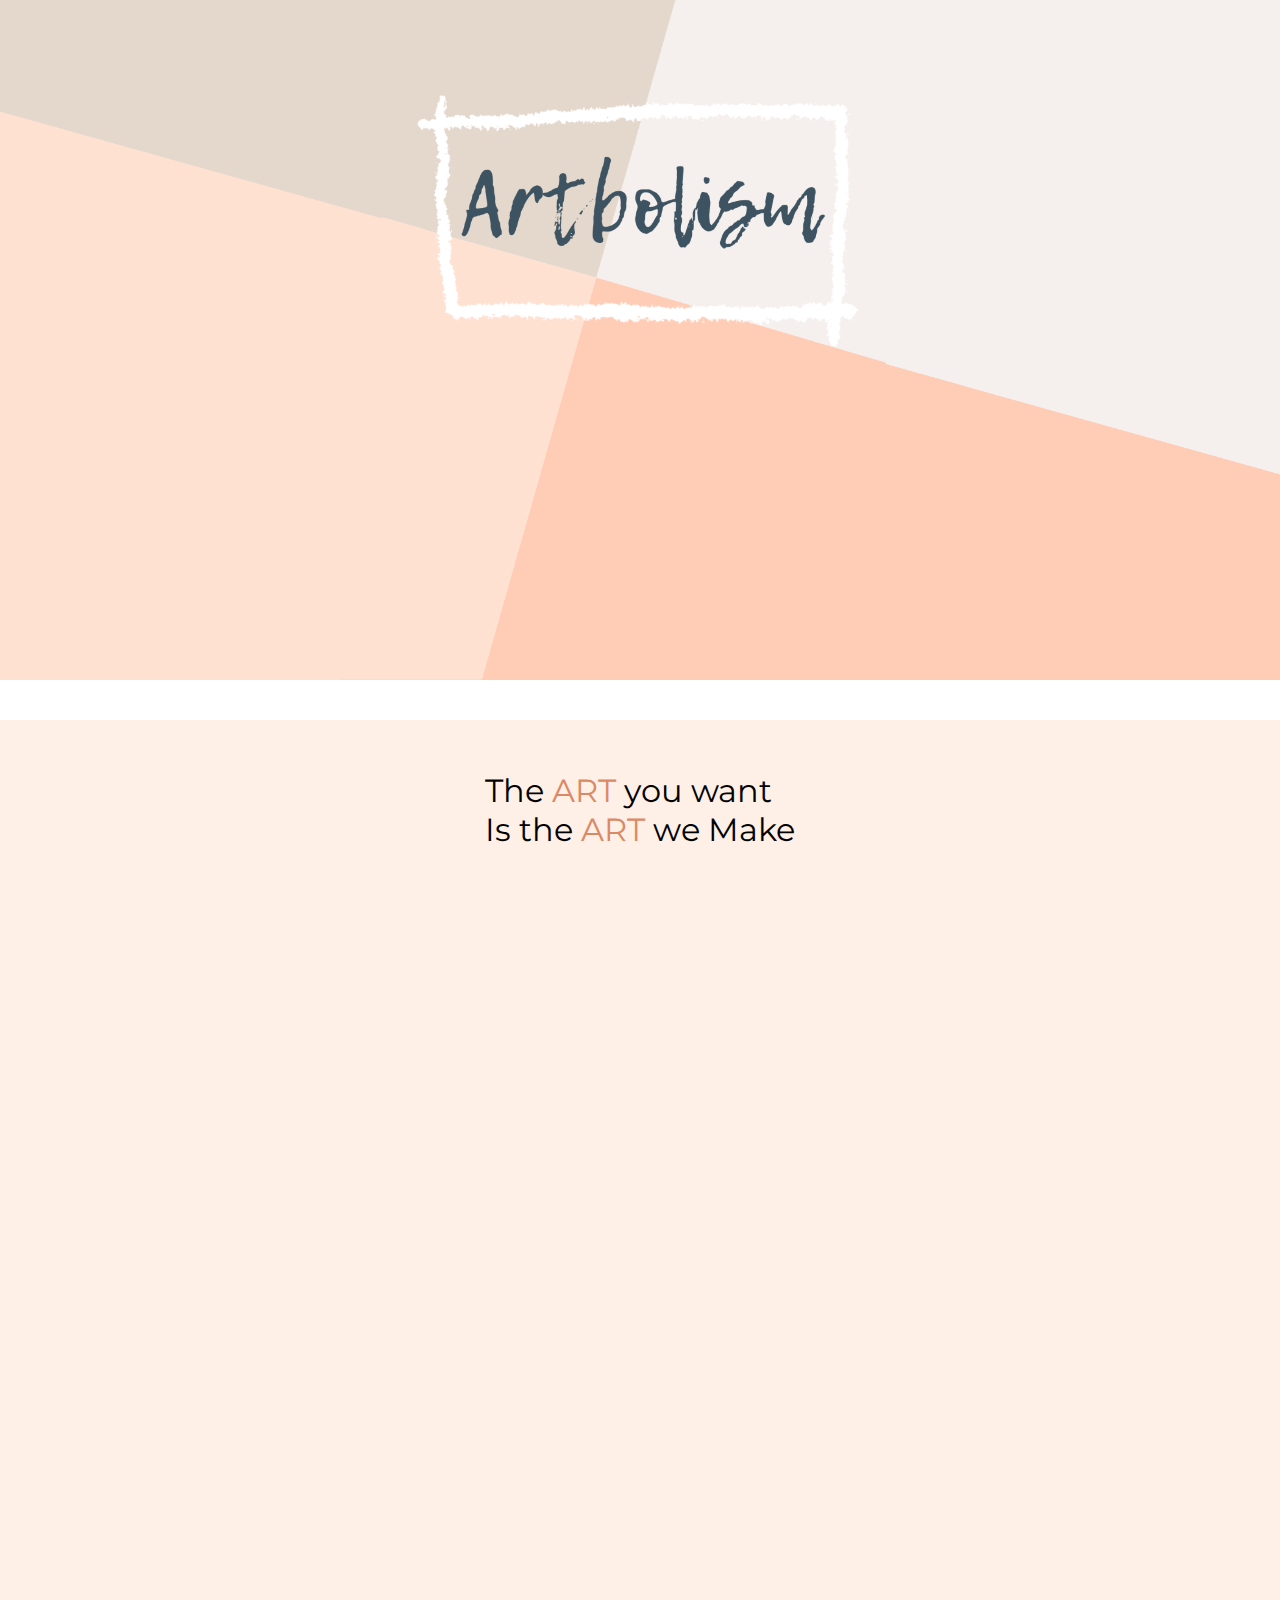
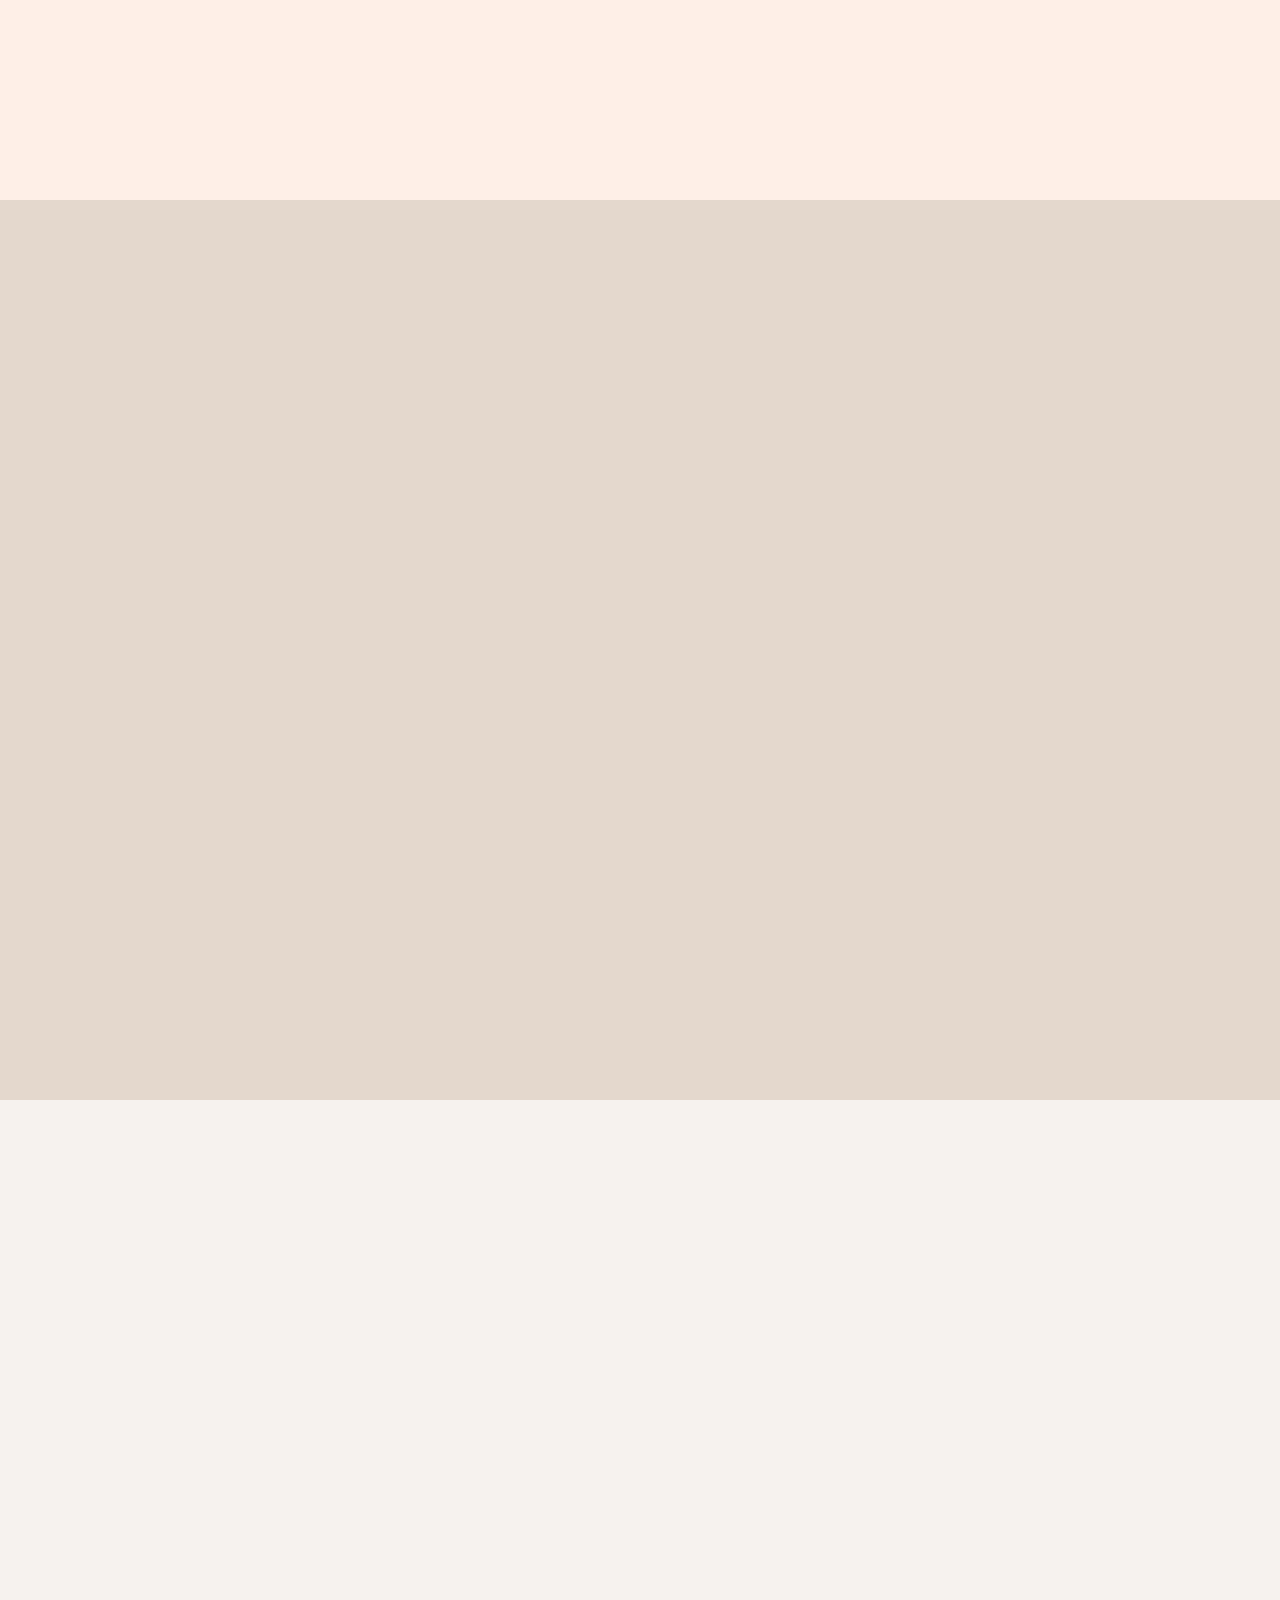
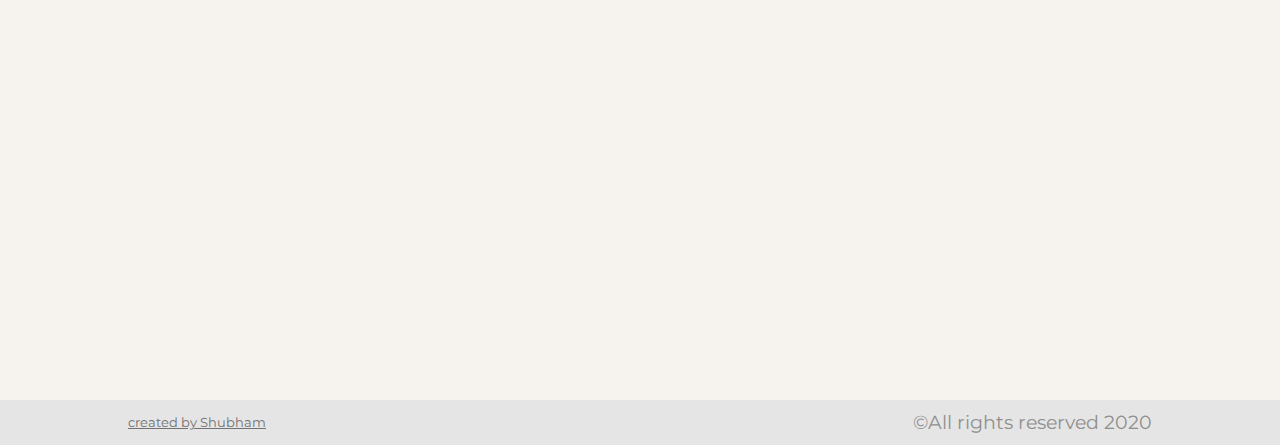
<file: artbolism/index.html>
<!DOCTYPE html>
<html lang="en">
<head>
    <meta charset="UTF-8">
    <meta name="viewport" content="width=device-width, initial-scale=1.0">
    <title>ARTBOLISM</title>
    <link rel="stylesheet" href="landingStyle.css">
    <link href="https://unpkg.com/aos@2.3.1/dist/aos.css" rel="stylesheet">
</head>
<body>
    <header></header>

    <section class="home">
        <div class="image">
            <img src="img/artbolismhome.png" alt="">
        </div>
        <div class="bottom">
            <h3>
                The <span>ART</span> you want<br>Is the <span>ART</span> we Make
            </h3>
        </div>
    </section>

    <section class="products">
        <div class="heading">
            <h3 data-aos="fade-right" data-aos-delay="300" data-aos-duration="1000">products</h3>
        </div>
        <div class="sampleProducts">
            <div class="products" data-aos="fade-left" data-aos-offset="0" data-aos-delay="600" data-aos-duration="1000">
                <img src="img/a.jpg" alt="">
            </div>
            <div class="products" data-aos="fade-left" data-aos-offset="0" data-aos-delay="900" data-aos-duration="1000">
                <img src="img/b.jpg" alt="">
            </div>
            <div class="products" data-aos="fade-left" data-aos-offset="0" data-aos-delay="1200" data-aos-duration="1000">
                <img src="img/c.jpg" alt="">
            </div>
        </div>
        <div class="footing">
            <a href="#" data-aos="fade-up" data-aos-offset="0" data-aos-delay="00" data-aos-duration="1000">more..</a>
        </div>
    </section>
    <section class="about">
        <div class="info">
            <h2 data-aos="fade-right" data-aos-delay="300" data-aos-duration="1000">Monika Sharma</h2>
            <p data-aos="fade-right" data-aos-delay="600" data-aos-duration="1000">
                Lorem ipsum dolor sit amet, consectetur adipiscing elit, sed do eiusmod tempor incididunt ut labore et dolore magna aliqua. Ut enim ad minim veniam, quis nostrud exercitation ullamco laboris nisi ut aliquip ex ea commodo consequat. Duis aute irure dolor in reprehenderit in voluptate velit.
            </p>
            <a href="#" data-aos="fade-right" data-aos-delay="900" data-aos-duration="1000">read more</a>
        </div>
        <div class="img" data-aos="fade-left" data-aos-delay="1200" data-aos-duration="1000">
            <img src="img/dp.jpg" alt="">
        </div>
    </section>
    <section class="contactMe">
        <div class="info">
            <h2 data-aos="fade-right" data-aos-delay="300" data-aos-duration="1000">Contact me</h2>
            <p data-aos="fade-right" data-aos-delay="600" data-aos-duration="1000">
                Lorem ipsum dolor sit amet, consectetur adipiscing elit, sed do eiusmod tempor incididunt ut labore et dolore magna aliqua. Ut enim ad minim veniam, quis nostrud exercitation ullamco laboris nisi ut aliquip ex ea commodo consequat.
            </p>
            <div class="btns">
                <a href="https://www.instagram.com/artbolism/" class="insta sub" data-aos-offset="0" data-aos="fade-up" data-aos-delay="900" data-aos-duration="1000">instagram</a>
                <a href="#" class="gmail sub" data-aos-offset="0" data-aos="fade-up" data-aos-delay="1200" data-aos-duration="1000">gmail</a>
            </div>
        </div>
        <div class="msg" data-aos="fade-left" data-aos-delay="1500" data-aos-duration="1000">
            <input type="text" name="" id="" placeholder="fullname">
            <input type="text" name="" id="" placeholder="email">
            <!-- <input type="text" name="" id="" placeholder="message"> -->
            <textarea name="" id="" placeholder="message"></textarea>
            <a href="#">send</a>
        </div>
    </section>
    <footer>
        <a href="https://shubham-rajput.github.io/">created by Shubham</a>
        <h3>©All rights reserved 2020</h3>
    </footer>
    <script src="https://unpkg.com/aos@2.3.1/dist/aos.js"></script>
    <script>
        AOS.init();
    </script>
</body>
</html>
</file>
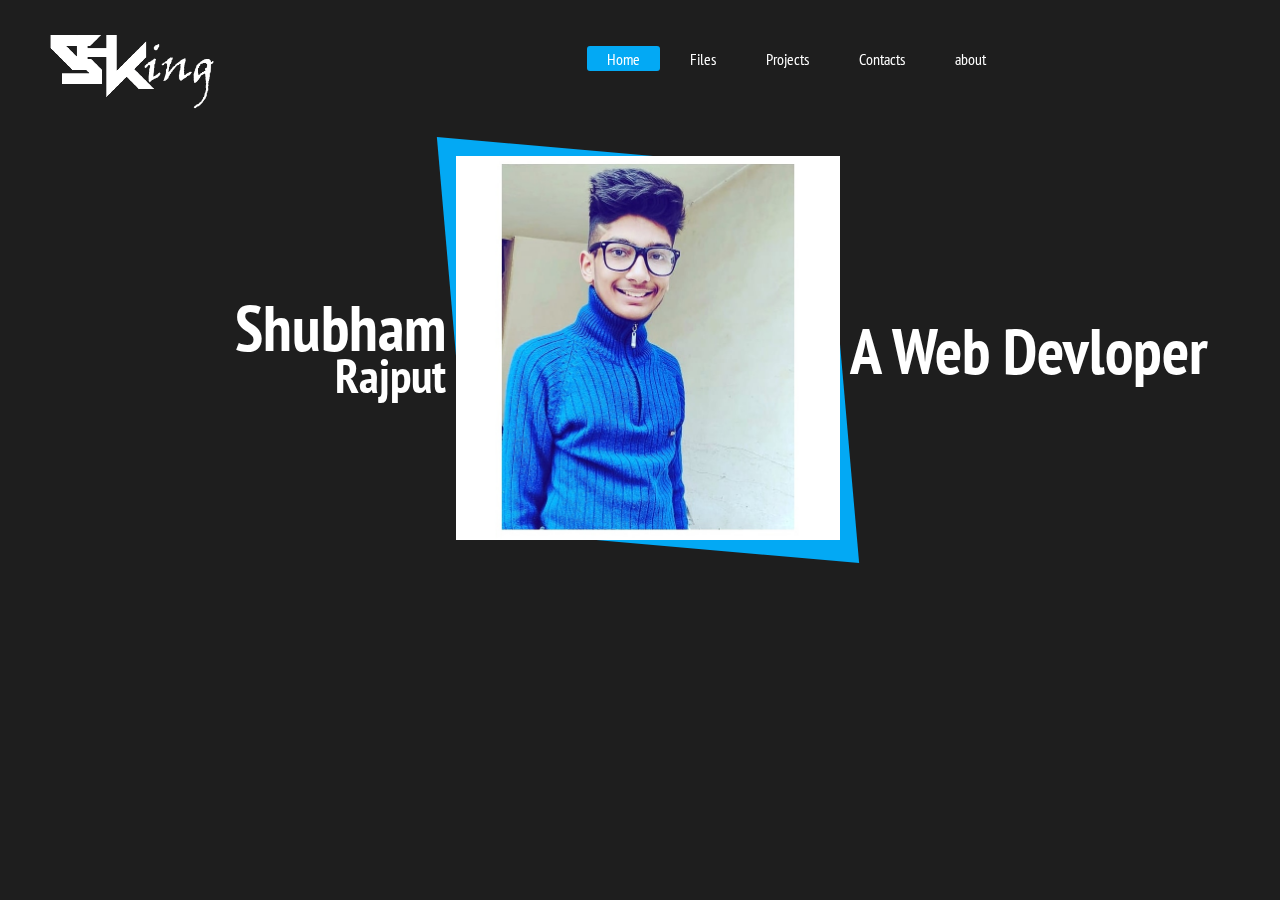
<file: mpv2/index.html>
<!DOCTYPE html>
<html lang="en" dir="ltr">
    <head>
        <meta charset="utf-8">
        <meta name="viewport" content="width=device-width, initial-scale=1">
        <title>Shubham Rajput</title>
        <link rel="stylesheet" href="style.css">
    </head>
    <body>
        <div class="header">
            <div class="logo">
                <img src="shking.png" alt="">
            </div>
            <div class="menu">
                <ul>
                    <li><a href="#" class="active">Home</a></li>
                    <li><a href="#">Files</a></li>
                    <li><a href="#">Projects</a></li>
                    <li><a href="#">Contacts</a></li>
                    <li><a href="#">about</a></li>
                </ul>
            </div>
        </div>
        <div class="home">
            <div class="myname">
                <div class="text">
                    <h1>Shubham</h1>
                    <h2>Rajput</h2>
                </div>
            </div>
            <div class="mypic">
                <img src="mypic.jpg" alt="">
            </div>
            <div class="mpro">
                <div class="text">
                    <h1>A Web Devloper</h1>
                </div>
            </div>
        </div>
        <script>
            function openNav()
            {
                document.getElementById('sidenav').style.width = '70%';
                document.getElementById('openmbtn').style.display = 'none';
                document.getElementById('closembtn').style.display = 'unset';
                console.log('opened');
            }
            function closeNav()
            {
                document.getElementById('sidenav').style.width = '0%';
                document.getElementById('openmbtn').style.display = 'unset';
                document.getElementById('closembtn').style.display = 'none';
                console.log('closed');
            }
        </script>
    </body>
</html>
</file>
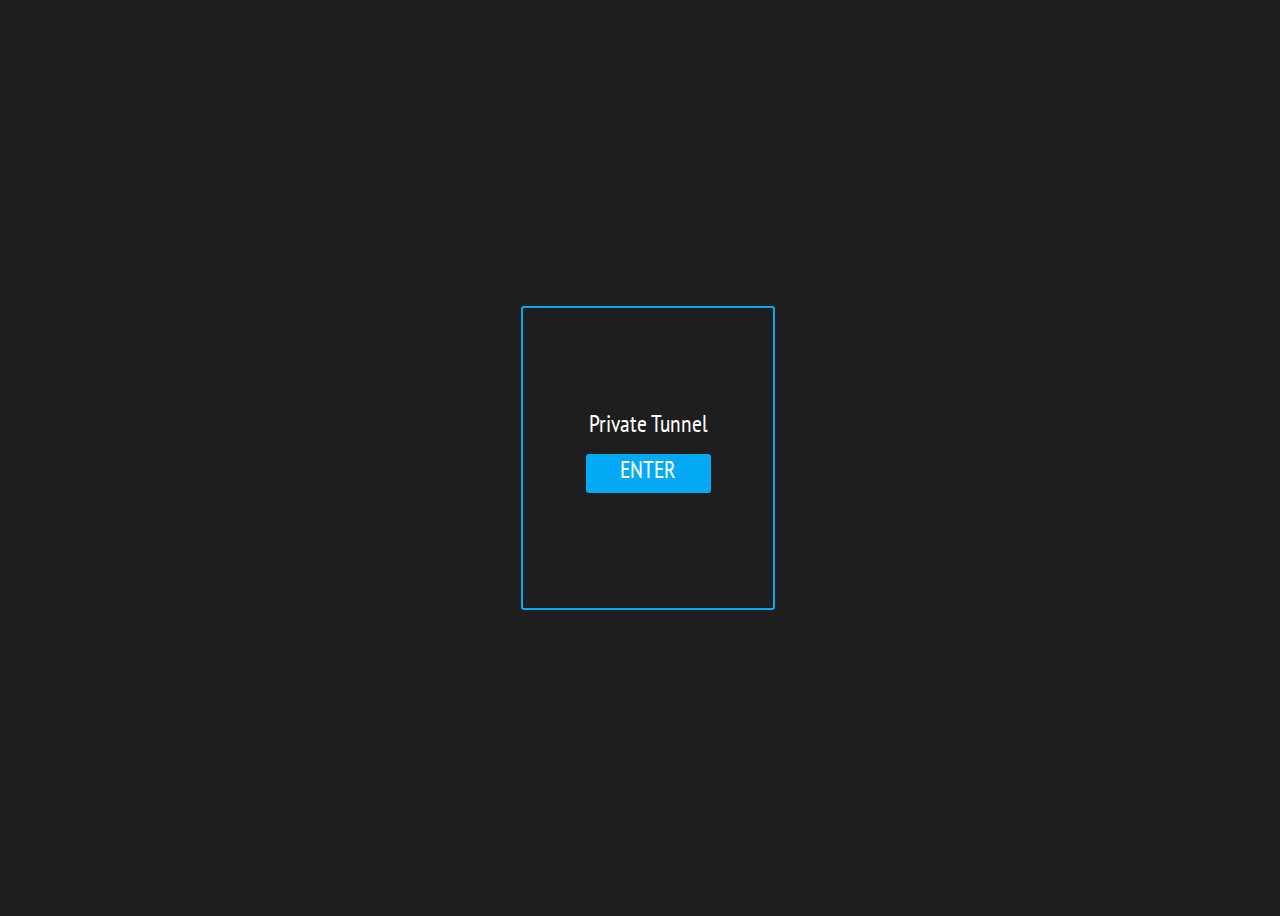
<file: ptun/index.html>
<!DOCTYPE html>
<html lang="en" dir="ltr">
    <head>
        <meta charset="utf-8">
        <meta name="viewport" content="width=device-width, initial-scale=1.0">
        <title>Private Tunnel</title>
        <link rel="stylesheet" href="style.css">
    </head>
    <body>
        <div class='centerBox'>
            <div class='title'>Private Tunnel</div>
            <div class='button'>
                <a href='http://Shubhamrajput-22483.portmap.host:47760/' target='_blank'>ENTER</a>
            </div>
        </div>
    </body>
</html>
</file>
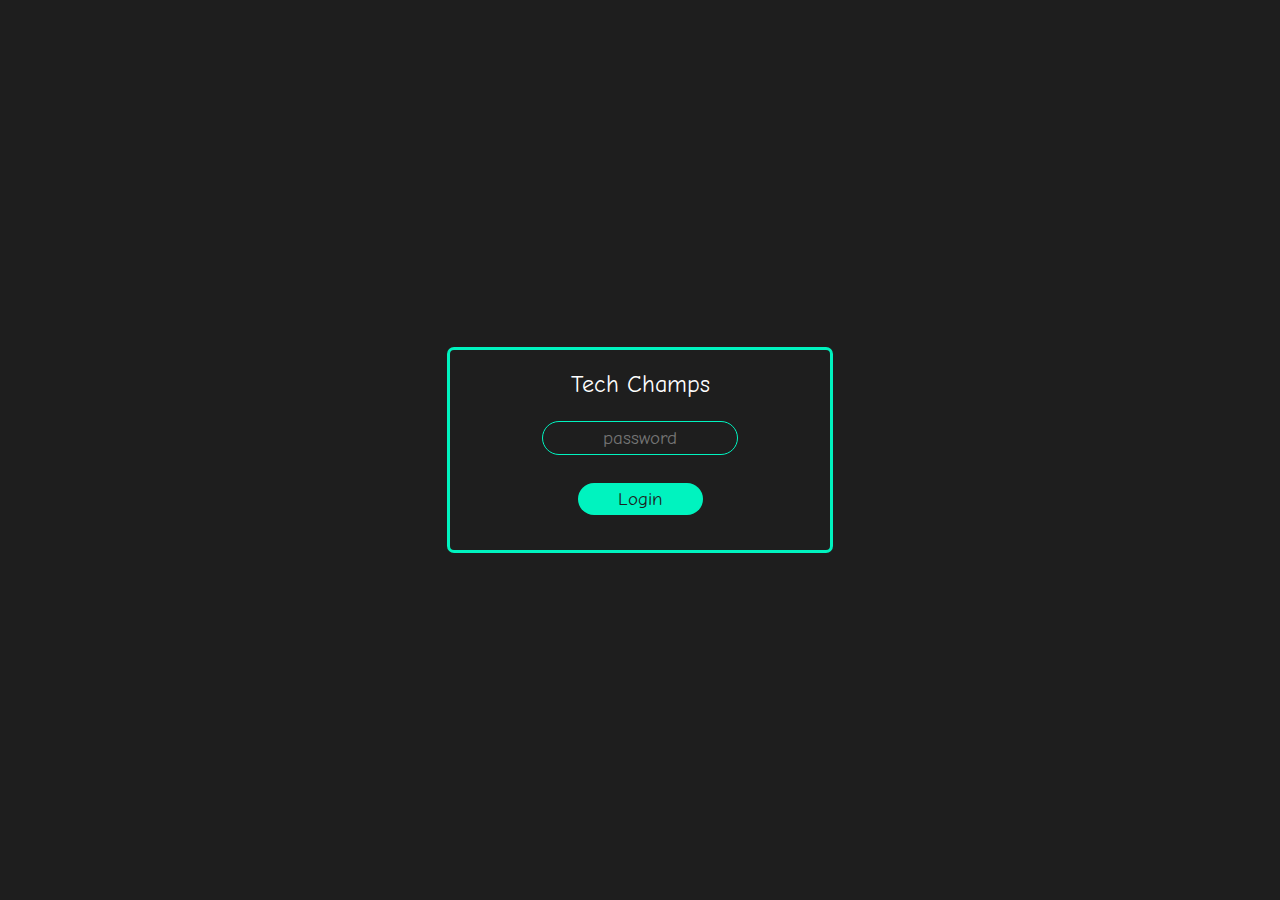
<file: geekJoker/login-form/index.html>
<!DOCTYPE html>
<html lang="en" dir="ltr">
    <head>
        <meta charset="utf-8">
        <meta name="viewport" content="width=device-width, initial-scale=1.0">
        <title>Login Form</title>
        <link href="https://maxcdn.bootstrapcdn.com/font-awesome/4.6.3/css/font-awesome.min.css" rel="stylesheet">
        <link rel="stylesheet" href="login_style.css">
        <style>
            @font-face {
                font-family: Cn;
                src: url(ComicNeue-Regular.ttf);
            }

            body {
                padding: 0;
                margin: 0;
                background: #1e1e1e;
                color: #fff;
                width: 100%;
                height: 100vh;
                display: flex;
                align-items: center;
                justify-content: center;
            }
            .centerbox {
                display: flex;
                flex-direction: column;
                background: none;
                width: 380px;
                height: 200px;
                border: 3px solid #00f3bf;
                border-radius: 7px;
            }
            .centerbox .title {
                width: 100%;
                text-align: center;
            }
            .centerbox .title h2 {
                font-family: Cn;
                font-weight: 200;
            }

            .passwordBox {
                display: flex;
                align-items: center;
                justify-content: center;
                width: 100%;
                height: 40px;
                text-align: center;
            }
            .passwordBox input {
                background: none;
                border: 1px solid #00f3bf;
                width: 50%;
                height: 30px;
                text-align: center;
                color: #fff;
                font-size: 1.2em;
                font-family: Cn;
                border-radius: 50px;
                transition-duration: 1s;
            }
            .passwordBox input:focus {
                border: 2px solid #00f3bf;
                width: 60%;
            }

            .loginbtn {
                width: 100%;
                text-align: center;
                margin: 30px 0px;
            }
            .loginbtn a {
                text-decoration: none;
                background: #00f3bf;
                color: #1e1e1e;
                font-family: Cn;
                font-size: 1.2em;
                padding: 5px 40px;
                border-radius: 50px;
            }
        </style>
    </head>
    <body>
        <div class="centerbox">
            <div class="title">
                <h2>Tech Champs</h2>
            </div>
            <div class="passwordBox">
                <input type="password" name="password" id="" placeholder="password">
            </div>
            <div class="loginbtn">
                <a href="#">Login</a>
            </div>
        </div>
    </body>
</html>
</file>
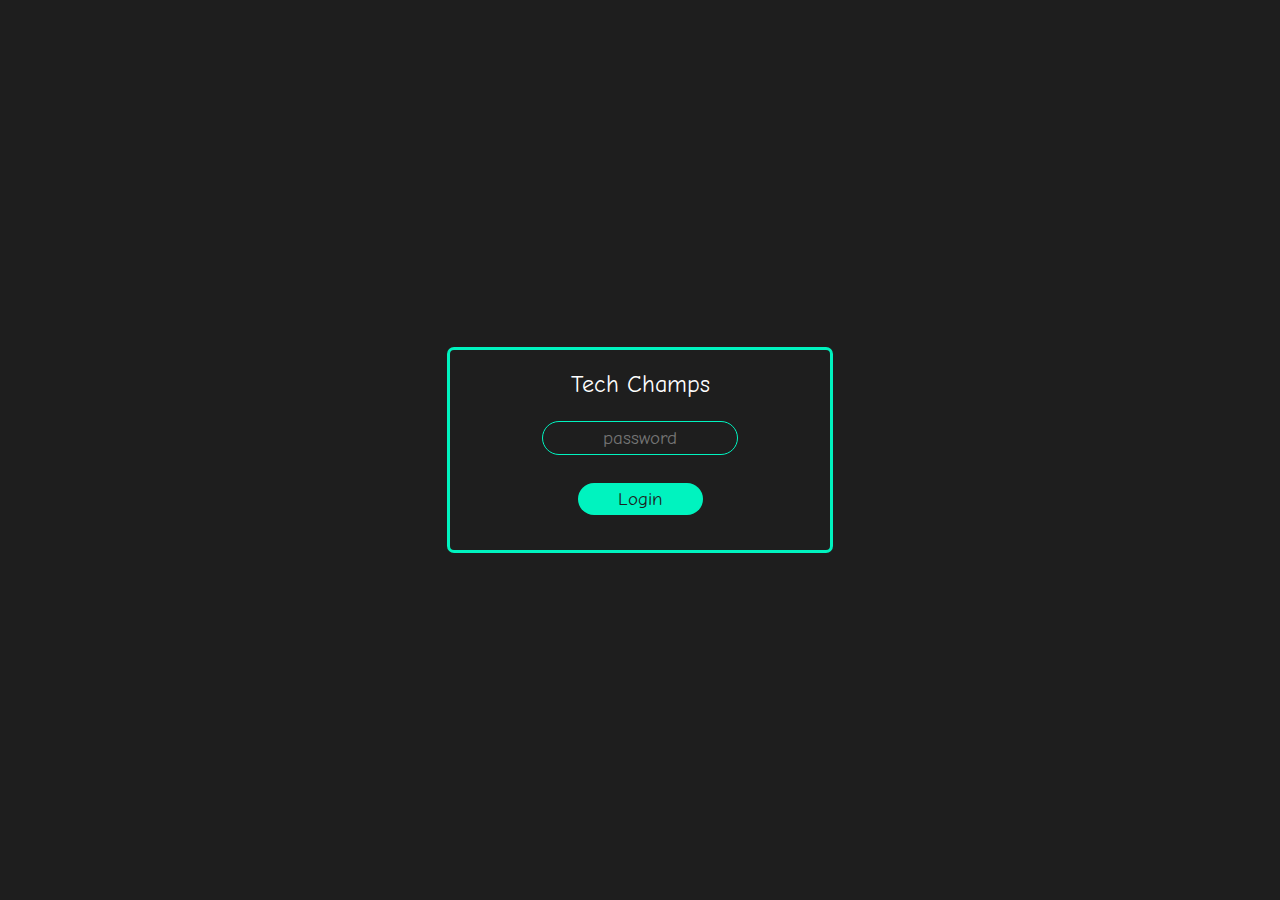
<file: geekJoker/login-form/login.html>
<!DOCTYPE html>
<html lang="en" dir="ltr">
    <head>
        <meta charset="utf-8">
        <meta name="viewport" content="width=device-width, initial-scale=1.0">
        <title>Login Form</title>
        <link href="https://maxcdn.bootstrapcdn.com/font-awesome/4.6.3/css/font-awesome.min.css" rel="stylesheet">
        <link rel="stylesheet" href="login_style.css">
    </head>
    <body>
        <div class="centerbox">
            <div class="title">
                <h2>Tech Champs</h2>
            </div>
            <div class="passwordBox">
                <input type="password" name="password" id="" placeholder="password">
            </div>
            <div class="loginbtn">
                <a href="#">Login</a>
            </div>
        </div>
    </body>
</html>
</file>
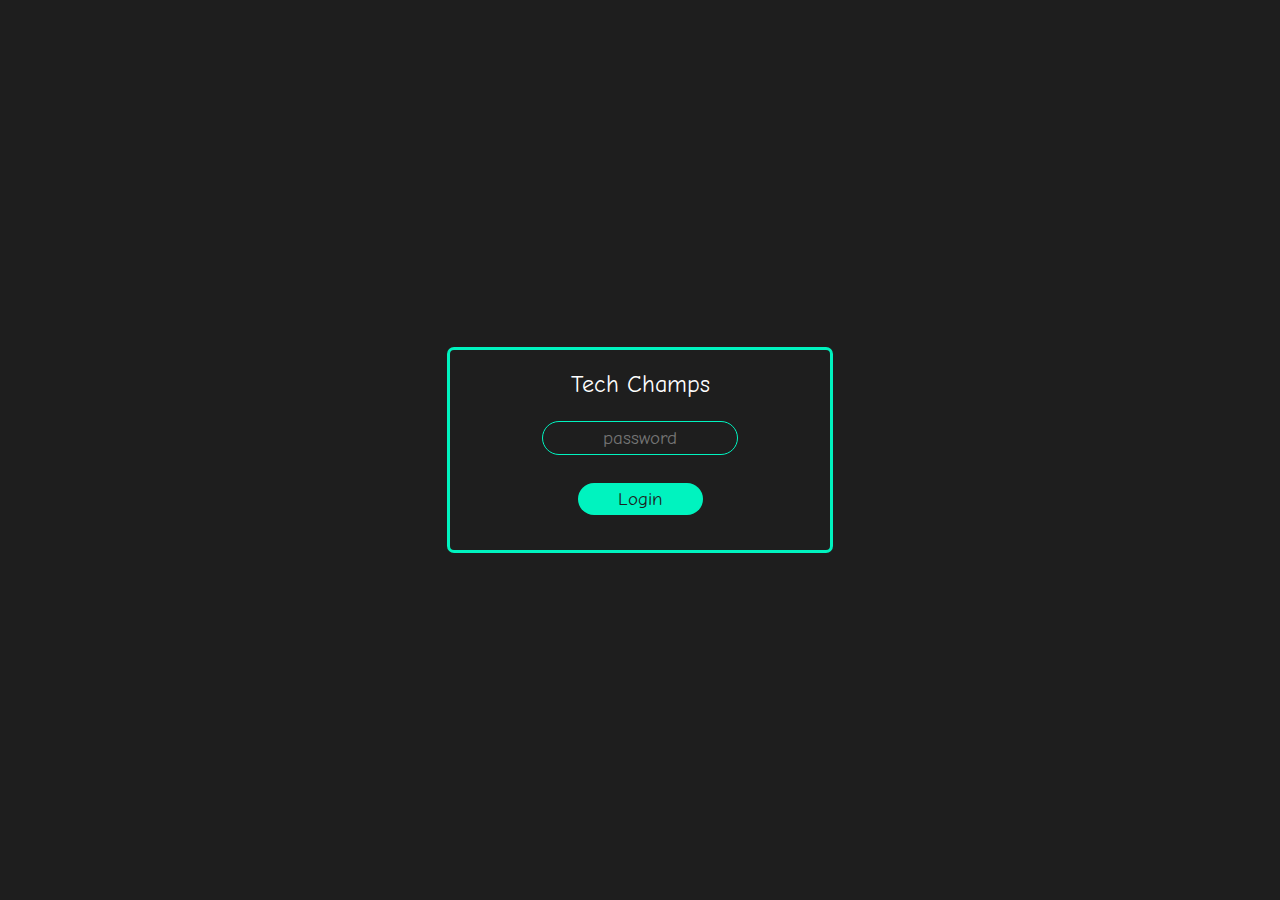
<file: geekJoker/login-form/login0.html>
<!DOCTYPE html>
<html lang="en" dir="ltr">
    <head>
        <meta charset="utf-8">
        <meta name="viewport" content="width=device-width, initial-scale=1.0">
        <title>Login Form</title>
        <link href="https://maxcdn.bootstrapcdn.com/font-awesome/4.6.3/css/font-awesome.min.css" rel="stylesheet">
        <link rel="stylesheet" href="login_style.css">
        <style>
            @font-face {
                font-family: Cn;
                src: url(ComicNeue-Regular.ttf);
            }

            body {
                background: #1e1e1e;
                color: #fff;
                width: 100%;
                height: 100vh;
                display: flex;
                align-items: center;
                justify-content: center;
            }
            .centerbox {
                display: flex;
                flex-direction: column;
                background: none;
                width: 380px;
                height: 200px;
                border: 3px solid #00f3bf;
                border-radius: 7px;
            }
            .centerbox .title {
                width: 100%;
                text-align: center;
            }
            .centerbox .title h2 {
                font-family: Cn;
                font-weight: 200;
            }

            .passwordBox {
                display: flex;
                align-items: center;
                justify-content: center;
                width: 100%;
                height: 40px;
                text-align: center;
            }
            .passwordBox input {
                background: none;
                border: 1px solid #00f3bf;
                width: 50%;
                height: 30px;
                text-align: center;
                color: #fff;
                font-size: 1.2em;
                font-family: Cn;
                border-radius: 50px;
                transition-duration: 1s;
            }
            .passwordBox input:focus {
                border: 2px solid #00f3bf;
                width: 60%;
            }

            .loginbtn {
                width: 100%;
                text-align: center;
                margin: 30px 0px;
            }
            .loginbtn a {
                text-decoration: none;
                background: #00f3bf;
                color: #1e1e1e;
                font-family: Cn;
                font-size: 1.2em;
                padding: 5px 40px;
                border-radius: 50px;
            }
        </style>
    </head>
    <body>
        <div class="centerbox">
            <div class="title">
                <h2>Tech Champs</h2>
            </div>
            <div class="passwordBox">
                <input type="password" name="password" id="" placeholder="password">
            </div>
            <div class="loginbtn">
                <a href="#">Login</a>
            </div>
        </div>
    </body>
</html>
</file>
<file: artbolism/landingStyle.css>
@import url("https://fonts.googleapis.com/css2?family=Architects+Daughter&family=Montserrat&display=swap");
* {
  margin: 0;
  padding: 0;
  -webkit-box-sizing: border-box;
          box-sizing: border-box;
  font-family: "Montserrat", sans-serif;
}

section.home {
  position: relative;
  display: -webkit-box;
  display: -ms-flexbox;
  display: flex;
  -webkit-box-pack: center;
      -ms-flex-pack: center;
          justify-content: center;
  width: 100%;
  height: 100vh;
  overflow: hidden;
}

section.home .image {
  position: fixed;
  width: 100%;
  top: -234px;
  overflow: hidden;
}

section.home .image img {
  width: 100%;
}

section.home .bottom {
  position: absolute;
  display: -webkit-box;
  display: -ms-flexbox;
  display: flex;
  left: 0;
  bottom: 0;
  width: 100%;
  height: 20vh;
  background: #feefe7;
  -webkit-box-pack: center;
      -ms-flex-pack: center;
          justify-content: center;
  -webkit-box-align: center;
      -ms-flex-align: center;
          align-items: center;
}

section.home .bottom h3 {
  font-size: 2rem;
  font-weight: normal;
}

section.home .bottom h3 span {
  color: #db8965;
}

@media screen and (max-width: 450px) {
  section.home .image {
    top: 0;
    width: 200%;
  }
  section.home .image img {
    overflow: hidden;
  }
  section.home .bottom {
    bottom: 0vh;
    height: 30vh;
  }
  section.home .bottom h3 {
    font-size: 1.3rem;
  }
}

section.products {
  position: relative;
  width: 100%;
  height: 100vh;
  display: -webkit-box;
  display: -ms-flexbox;
  display: flex;
  background: #feefe7;
  padding: 5% 10%;
  -webkit-box-orient: vertical;
  -webkit-box-direction: normal;
      -ms-flex-direction: column;
          flex-direction: column;
  -webkit-box-pack: justify;
      -ms-flex-pack: justify;
          justify-content: space-between;
}

section.products .heading h3 {
  font-size: 2rem;
  text-transform: uppercase;
  font-weight: 300;
}

section.products .sampleProducts {
  width: 100%;
  display: -webkit-box;
  display: -ms-flexbox;
  display: flex;
  -webkit-box-pack: center;
      -ms-flex-pack: center;
          justify-content: center;
}

section.products .sampleProducts .products {
  width: 20%;
  margin: 0 15px;
  height: 300px;
  border-radius: 10px;
  overflow: hidden;
}

section.products .sampleProducts .products img {
  width: 100%;
}

section.products .footing {
  width: 100%;
  display: -webkit-box;
  display: -ms-flexbox;
  display: flex;
  -webkit-box-pack: end;
      -ms-flex-pack: end;
          justify-content: flex-end;
}

section.products .footing a {
  font-size: 1.3rem;
  padding: 5px 20px;
  text-decoration: none;
  color: #ffeef1;
  background: #ffc6d0;
  border-radius: 10px;
  -webkit-box-shadow: 0px 0px 10px #ffc6d0;
          box-shadow: 0px 0px 10px #ffc6d0;
}

@media screen and (max-width: 1300px) {
  section.products .sampleProducts .products {
    width: 25%;
  }
}

@media screen and (max-width: 450px) {
  section.products {
    height: auto;
  }
  section.products .sampleProducts {
    width: 100%;
    -webkit-box-align: center;
        -ms-flex-align: center;
            align-items: center;
    -webkit-box-orient: vertical;
    -webkit-box-direction: normal;
        -ms-flex-direction: column;
            flex-direction: column;
  }
  section.products .sampleProducts .products {
    height: 300px;
    width: 80%;
    margin: 20px 0;
  }
}

section.about {
  position: relative;
  display: -webkit-box;
  display: -ms-flexbox;
  display: flex;
  width: 100%;
  height: 100vh;
  background: #e4d8cd;
  padding: 5% 10%;
  -webkit-box-pack: justify;
      -ms-flex-pack: justify;
          justify-content: space-between;
  -webkit-box-align: center;
      -ms-flex-align: center;
          align-items: center;
}

section.about .info {
  display: -webkit-box;
  display: -ms-flexbox;
  display: flex;
  width: 30%;
  height: 50%;
  -webkit-box-orient: vertical;
  -webkit-box-direction: normal;
      -ms-flex-direction: column;
          flex-direction: column;
  -webkit-box-pack: justify;
      -ms-flex-pack: justify;
          justify-content: space-between;
  justify-self: flex-start;
}

section.about .info h2 {
  text-transform: uppercase;
  font-size: 2rem;
  font-weight: 300;
}

section.about .info a {
  background: #4d4d4d;
  color: #e5e5e5;
  text-decoration: none;
  width: 40%;
  padding: 10px 0;
  font-size: 0.9rem;
  text-align: center;
  text-transform: uppercase;
  border-radius: 5px;
  -webkit-box-shadow: 0px 0px 7px #4d4d4d;
          box-shadow: 0px 0px 7px #4d4d4d;
}

section.about .img {
  position: relative;
  display: -webkit-box;
  display: -ms-flexbox;
  display: flex;
  width: 30%;
  height: 70%;
  overflow: hidden;
  justify-self: flex-end;
  -webkit-box-pack: center;
      -ms-flex-pack: center;
          justify-content: center;
  border: 12px solid #e5e5e5;
  border-radius: 20px;
}

@media screen and (max-width: 450px) {
  section.about {
    -webkit-box-orient: vertical;
    -webkit-box-direction: normal;
        -ms-flex-direction: column;
            flex-direction: column;
    height: auto;
    padding: 20% 5%;
  }
  section.about .info {
    height: 40vh;
    width: 90%;
  }
  section.about .img {
    display: none;
  }
}

section.contactMe {
  position: relative;
  display: -webkit-box;
  display: -ms-flexbox;
  display: flex;
  width: 100%;
  height: 100vh;
  background: #f6f2ee;
  padding: 5% 10%;
  -webkit-box-pack: justify;
      -ms-flex-pack: justify;
          justify-content: space-between;
  -webkit-box-align: center;
      -ms-flex-align: center;
          align-items: center;
}

section.contactMe .info {
  display: -webkit-box;
  display: -ms-flexbox;
  display: flex;
  height: 50%;
  width: 30%;
  -webkit-box-orient: vertical;
  -webkit-box-direction: normal;
      -ms-flex-direction: column;
          flex-direction: column;
  -webkit-box-pack: justify;
      -ms-flex-pack: justify;
          justify-content: space-between;
}

section.contactMe .info h2 {
  text-transform: uppercase;
  font-size: 2rem;
  font-weight: 300;
}

section.contactMe .info .btns {
  display: -webkit-box;
  display: -ms-flexbox;
  display: flex;
  width: 100%;
  -webkit-box-pack: justify;
      -ms-flex-pack: justify;
          justify-content: space-between;
}

section.contactMe .info .btns .sub {
  padding: 10px 0;
  width: 49%;
  font-size: .9rem;
  letter-spacing: .2rem;
  text-align: center;
  color: #f6f2ee;
  text-transform: uppercase;
  text-decoration: none;
  background: black;
  border-radius: 5px;
}

section.contactMe .info .btns .insta {
  background: -webkit-gradient(linear, left top, right top, from(#7024C4), color-stop(44%, #C21975), color-stop(70%, #C74C4D), color-stop(90%, #E09B3D));
  background: linear-gradient(90deg, #7024C4 0%, #C21975 44%, #C74C4D 70%, #E09B3D 90%);
}

section.contactMe .info .btns .gmail {
  background: #D34C3C;
}

section.contactMe .msg {
  display: -webkit-box;
  display: -ms-flexbox;
  display: flex;
  width: 35%;
  height: 90%;
  padding: 2% 2%;
  background: #BB9281;
  border-radius: 10px;
  -webkit-box-orient: vertical;
  -webkit-box-direction: normal;
      -ms-flex-direction: column;
          flex-direction: column;
  -webkit-box-align: center;
      -ms-flex-align: center;
          align-items: center;
  -ms-flex-pack: distribute;
      justify-content: space-around;
}

section.contactMe .msg input[type="text"] {
  width: 90%;
  height: 8%;
  padding: 5% 5%;
  background: #fcebe4;
  color: #BB9281;
  border: none;
  border-radius: 5px;
}

section.contactMe .msg textarea[placeholder="message"] {
  height: 65%;
  width: 90%;
  padding: 5% 5%;
  background: #fcebe4;
  color: #BB9281;
  border: none;
  border-radius: 5px;
}

section.contactMe .msg a {
  padding: 7px 20px;
  margin-right: 30px;
  border-radius: 5px;
  text-decoration: none;
  background: #fcebe4;
  color: #BB9281;
  -webkit-box-shadow: 0 0 10px #fcebe4;
          box-shadow: 0 0 10px #fcebe4;
  -ms-flex-item-align: end;
      align-self: flex-end;
}

@media screen and (max-width: 450px) {
  section.contactMe {
    overflow: hidden;
    padding: 20% 10%;
    height: auto;
    -webkit-box-orient: vertical;
    -webkit-box-direction: normal;
        -ms-flex-direction: column;
            flex-direction: column;
    -webkit-box-align: start;
        -ms-flex-align: start;
            align-items: flex-start;
  }
  section.contactMe .info {
    height: 40vh;
    width: 100%;
  }
  section.contactMe .msg {
    margin-top: 5vh;
    width: 100%;
    height: 70vh;
  }
}

footer {
  position: relative;
  display: -webkit-box;
  display: -ms-flexbox;
  display: flex;
  height: 5vh;
  width: 100%;
  background: #e5e5e5;
  padding: 0 10%;
  color: #8f8f8f;
  -webkit-box-align: center;
      -ms-flex-align: center;
          align-items: center;
  -webkit-box-pack: justify;
      -ms-flex-pack: justify;
          justify-content: space-between;
}

footer a {
  color: #727272;
  font-size: .8rem;
}

footer h3 {
  font-weight: 400;
}

@media screen and (max-width: 450px) {
  footer a {
    font-size: .8em;
  }
  footer h3 {
    font-size: .6em;
  }
}
/*# sourceMappingURL=landingStyle.css.map */
</file>
<file: mpv2/style.css>
@import url('https://fonts.googleapis.com/css?family=PT+Sans+Narrow&display=swap');

body
{
    color: #fff;
    background: #1e1e1e;
    font-family:  'PT Sans Narrow', sans-serif;
}
.header
{
    display: inline-flex;
    position: fixed;
    width: 100%;
    height: 100px;
}
.header .logo
{
    height: 100%;
    width: 20%;
    text-align: center;
}
.header .logo img
{
    width: 80%;
    margin: 5.5px;
}
.header .menu
{
    width: 80%;
    text-align: center;
}
.header .menu ul
{
    margin: 0;
    display: inline-flex;
    list-style: none;
}
.header .menu ul li
{
    margin: 0 5px;
}
.header .menu ul li a
{
    text-decoration: none;
    color: #fff;
    line-height: 100px;
    padding: 2.5px 20px;
    border-radius: 3px;
    transition-duration: 1s;
}
.header .menu ul li a.active,
.header .menu ul li a:hover
{
    background-color: #03a9f4;
}
.home
{
    position: absolute;
    display: flex;
    top: 100px;
    width: 100%;
    height: 500px;
    align-items: center;
}
.home .myname
{
    width: 35%;
    /* height: 100%;
    display: flex;
    flex-direction: column;
    justify-content: center; */
}
.home .myname .text
{
    width: 100%;
    text-align: right;
    line-height: 4px;
}
.home .myname .text h1
{
    font-size: 4em;
    padding-right: 10px;
}
.home .myname .text h2
{
    font-size: 3em;
    padding-right: 10px;
}
.home .mypic
{
    width: 30%;
    position: relative;
}
.home .mypic::before
{
    content: '';
    position: absolute;
    background: #03a9f4;
    top: -2px;
    left: -2px;
    right: -2px;
    bottom: -2px;
    transform: skew(5deg, 5deg);
    z-index: -1;
}
.home .mypic img
{
    width: 100%;
}
.home .mpro
{
    width: 35%;
}
.home .mpro .text
{
    width: 100%;
}
.home .mpro .text h1
{
    font-size: 4em;
    padding-left: 10px;
}
</file>
<file: ptun/style.css>
@import url('https://fonts.googleapis.com/css?family=PT+Sans+Narrow&display=swap');

body{
  width: 100%;
  height: 100vh;
  background: #1e1e1e;
  font-family:  'PT Sans Narrow', sans-serif;
  display:flex;
  justify-content: center;
  align-items: center;
}
.centerBox {
  width: 250px;
  height: 300px;
  border: #03a9f4 2px solid;
  border-radius: 3px;
  background: none;
  display: flex;
  flex-direction: column;
  justify-content: center;
  align-items: center;
}
.centerBox .title{
  width: 100%;
  text-align: center;
  color: #fff;
  background: none;
  font-size: 1.5em;
}
.centerBox .button {
  width: 100%;
  height: 70px;
  text-align: center;
  display: flex;
  justify-content: center;
  align-items: center;
}
.centerBox .button a {
  background: #03a9f4;
  color: #fff;
  text-decoration: none;
  width: 50%;
  height: 55%;
  border-radius: 3px;
  font-size: 1.5em;
}
</file>
<file: geekJoker/login-form/login_style.css>
@font-face {
    font-family: Cn;
    src: url(ComicNeue-Regular.ttf);
}

body {
    padding: 0;
    margin: 0;
    background: #1e1e1e;
    color: #fff;
    width: 100%;
    height: 100vh;
    display: flex;
    align-items: center;
    justify-content: center;
}
.centerbox {
    display: flex;
    flex-direction: column;
    background: none;
    width: 380px;
    height: 200px;
    border: 3px solid #00f3bf;
    border-radius: 7px;
}
.centerbox .title {
    width: 100%;
    text-align: center;
}
.centerbox .title h2 {
    font-family: Cn;
    font-weight: 200;
}

.passwordBox {
    display: flex;
    align-items: center;
    justify-content: center;
    width: 100%;
    height: 40px;
    text-align: center;
}
.passwordBox input {
    background: none;
    border: 1px solid #00f3bf;
    width: 50%;
    height: 30px;
    text-align: center;
    color: #fff;
    font-size: 1.2em;
    font-family: Cn;
    border-radius: 50px;
    transition-duration: 1s;
}
.passwordBox input:focus {
    border: 2px solid #00f3bf;
    width: 60%;
}

.loginbtn {
    width: 100%;
    text-align: center;
    margin: 30px 0px;
}
.loginbtn a {
    text-decoration: none;
    background: #00f3bf;
    color: #1e1e1e;
    font-family: Cn;
    font-size: 1.2em;
    padding: 5px 40px;
    border-radius: 50px;
}
</file>
